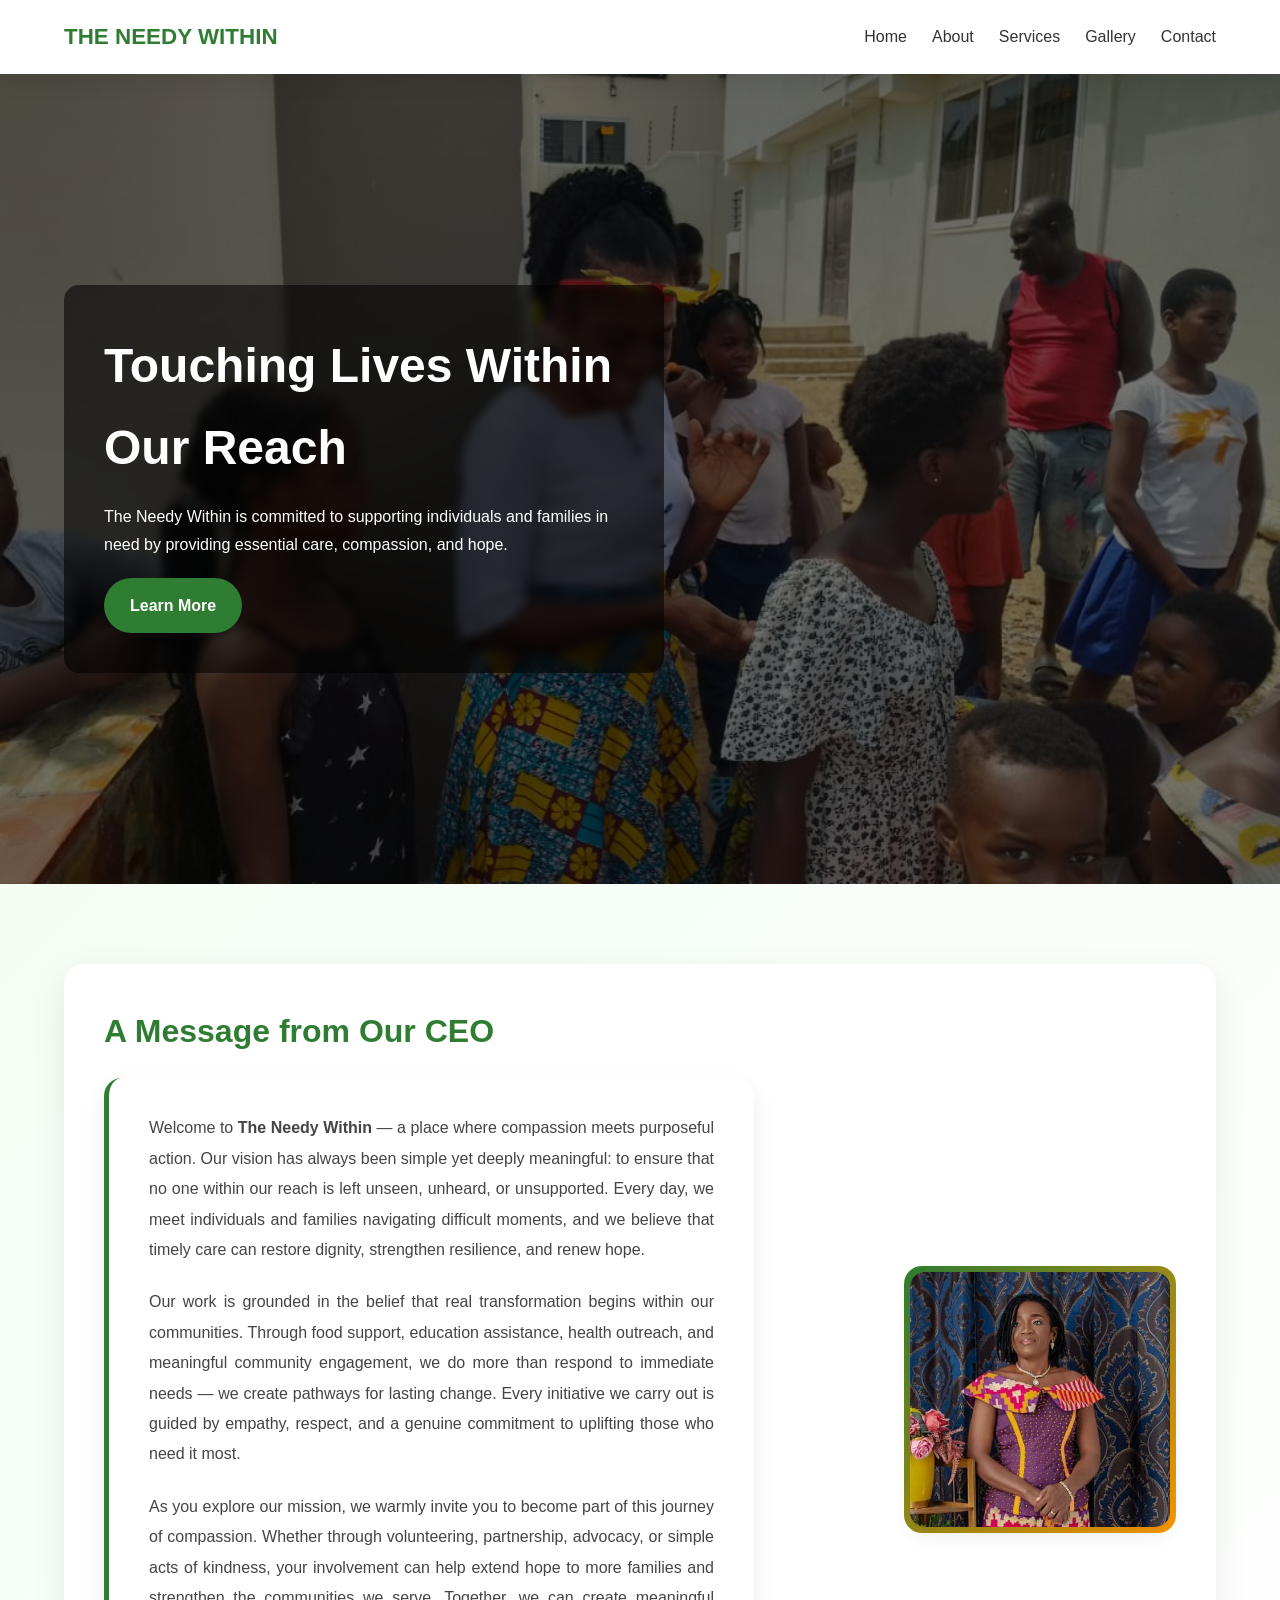
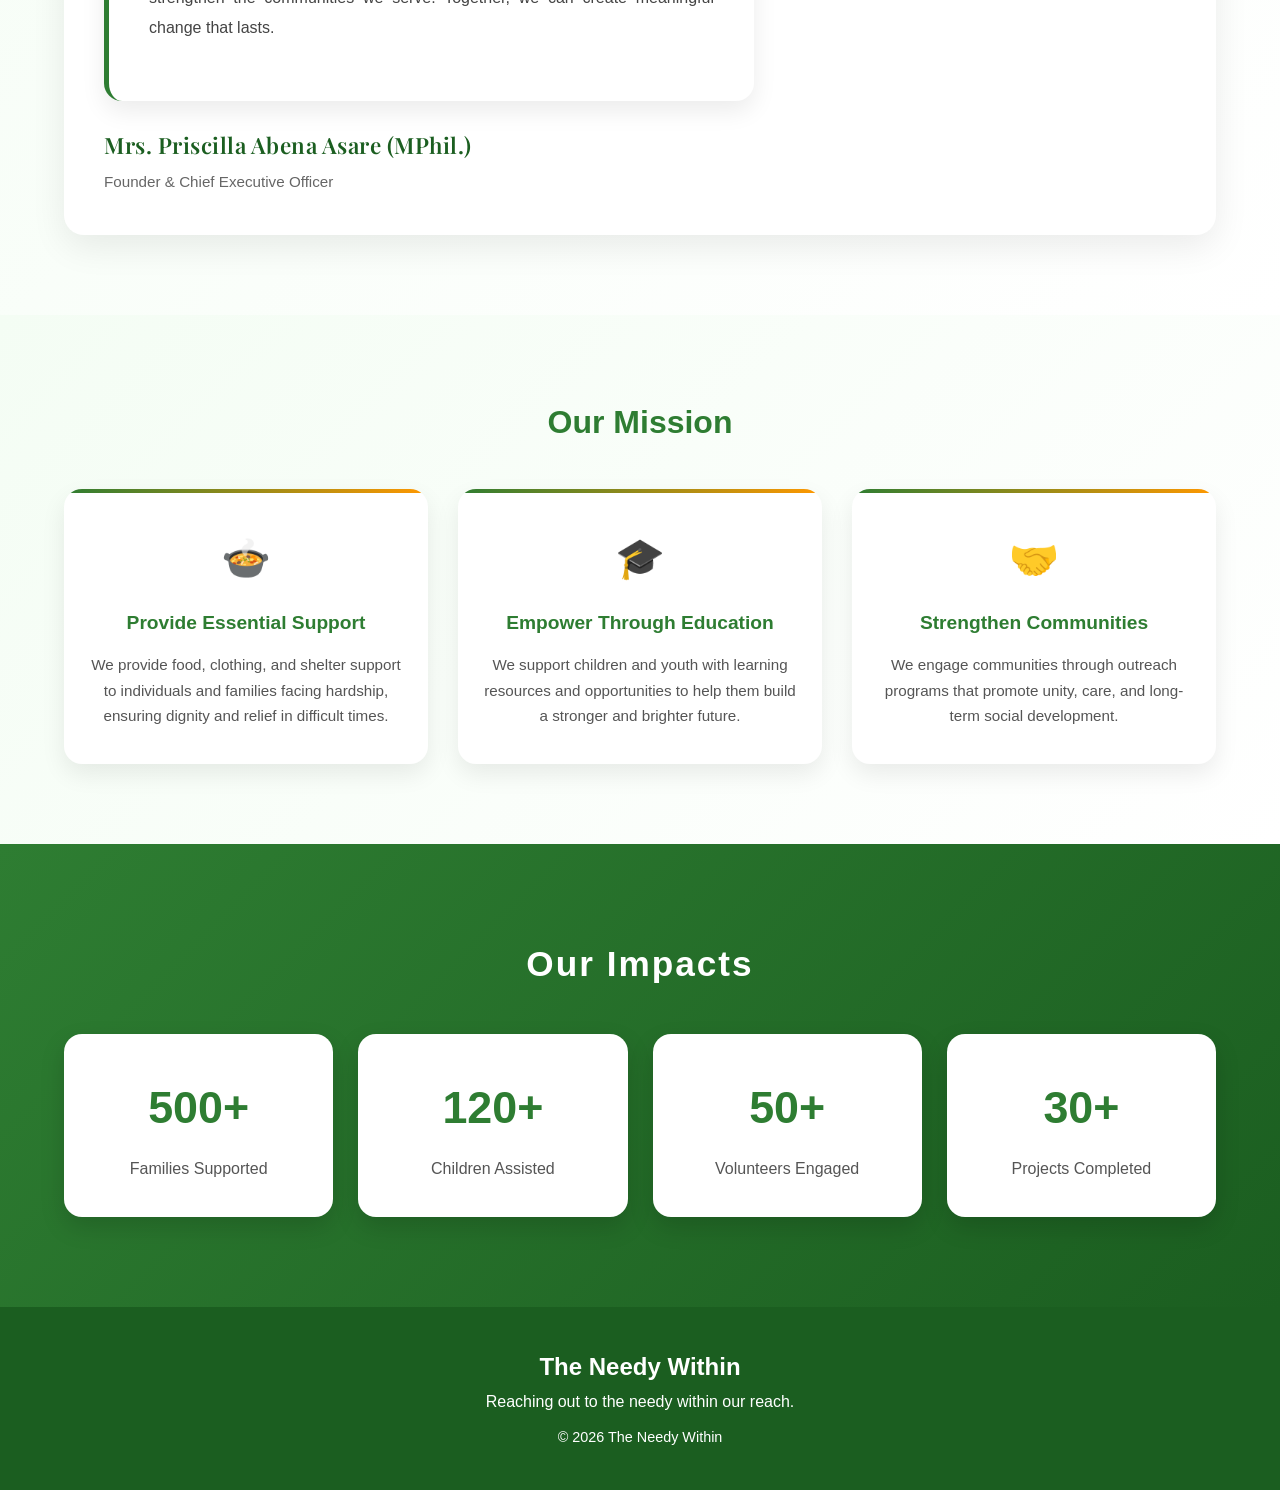
<file: index.html>
<!DOCTYPE html>
<html lang="en">

<head>

<meta charset="UTF-8">
<meta name="viewport" content="width=device-width, initial-scale=1.0">

<title>The Needy Within | Home</title>

<link rel="stylesheet" href="css/style.css">

<link href="https://fonts.googleapis.com/css2?family=Playfair+Display:wght@500;600&display=swap" rel="stylesheet">
</head>

<body>

<!-- HEADER -->

<header>

<div class="container navbar">

<div class="logo">
THE NEEDY WITHIN
</div>

<div class="hamburger" onclick="toggleMenu()">
☰
</div>

<ul class="nav-links" id="navLinks">

<li><a href="index.html">Home</a></li>

<li><a href="about.html">About</a></li>

<li><a href="services.html">Services</a></li>

<li><a href="gallery.html">Gallery</a></li>

<li><a href="contact.html">Contact</a></li>

</ul>

</div>

</header>

<!-- HERO -->

<section class="hero">

<div class="container">

<div class="hero-box">

<h1>
Touching Lives Within Our Reach
</h1>

<p>
The Needy Within is committed to supporting individuals and families
in need by providing essential care, compassion, and hope.
</p>

<a href="about.html" class="btn">
Learn More
</a>

</div>

</div>

</section>

<!-- CEO SECTION -->

<section class="soft-bg">

<div class="container">

<div class="ceo-card">

<div class="ceo-image">

<img src="images/ceo.jpeg" alt="CEO Photo">

</div>

<div class="ceo-content">

<h2 class="ceo-title">
A Message from Our CEO
</h2>

<div class="ceo-message">

<p>
Welcome to <strong>The Needy Within</strong> — a place where compassion
meets purposeful action. Our vision has always been simple yet deeply
meaningful: to ensure that no one within our reach is left unseen,
unheard, or unsupported. Every day, we meet individuals and families
navigating difficult moments, and we believe that timely care can
restore dignity, strengthen resilience, and renew hope.
</p>

<p>
Our work is grounded in the belief that real transformation begins
within our communities. Through food support, education assistance,
health outreach, and meaningful community engagement, we do more than
respond to immediate needs — we create pathways for lasting change.
Every initiative we carry out is guided by empathy, respect, and a
genuine commitment to uplifting those who need it most.
</p>

<p>
As you explore our mission, we warmly invite you to become part of
this journey of compassion. Whether through volunteering,
partnership, advocacy, or simple acts of kindness, your involvement
can help extend hope to more families and strengthen the communities
we serve. Together, we can create meaningful change that lasts.
</p>

</div>

<div class="ceo-signature">

<p class="ceo-name">
Mrs. Priscilla Abena Asare (MPhil.)
</p>

<p class="ceo-role">
Founder & Chief Executive Officer
</p>

</div>

</div>

</div>

</div>

</section>

<!-- MISSION -->

<section class="soft-bg">

<div class="container">

<h2 class="section-title">
Our Mission
</h2>

<div class="mission-grid">

<div class="mission-card">

<div class="icon">🍲</div>

<h3>Provide Essential Support</h3>

<p>
We provide food, clothing, and shelter support to individuals and families
facing hardship, ensuring dignity and relief in difficult times.
</p>

</div>

<div class="mission-card">

<div class="icon">🎓</div>

<h3>Empower Through Education</h3>

<p>
We support children and youth with learning resources and opportunities
to help them build a stronger and brighter future.
</p>

</div>

<div class="mission-card">

<div class="icon">🤝</div>

<h3>Strengthen Communities</h3>

<p>
We engage communities through outreach programs that promote unity,
care, and long-term social development.
</p>

</div>

</div>

</div>

</section>

<!-- IMPACT -->

<section class="impact">

<div class="container">

<h2 class="impact-title">
Our Impacts
</h2>

<div class="impact-grid">

<div class="impact-card">

<div class="impact-number">500+</div>

<p>Families Supported</p>

</div>

<div class="impact-card">

<div class="impact-number">120+</div>

<p>Children Assisted</p>

</div>

<div class="impact-card">

<div class="impact-number">50+</div>

<p>Volunteers Engaged</p>

</div>

<div class="impact-card">

<div class="impact-number">30+</div>

<p>Projects Completed</p>

</div>

</div>

</div>

</section>


</section>

</section>

<!-- FOOTER -->

<footer>

<div class="container">

<h2>
The Needy Within
</h2>

<p>
Reaching out to the needy within our reach.
</p>

<p class="copyright">

© 2026 The Needy Within

</p>

</div>

</footer>

<script src="js/script.js"></script>

</body>

</html>
</file>
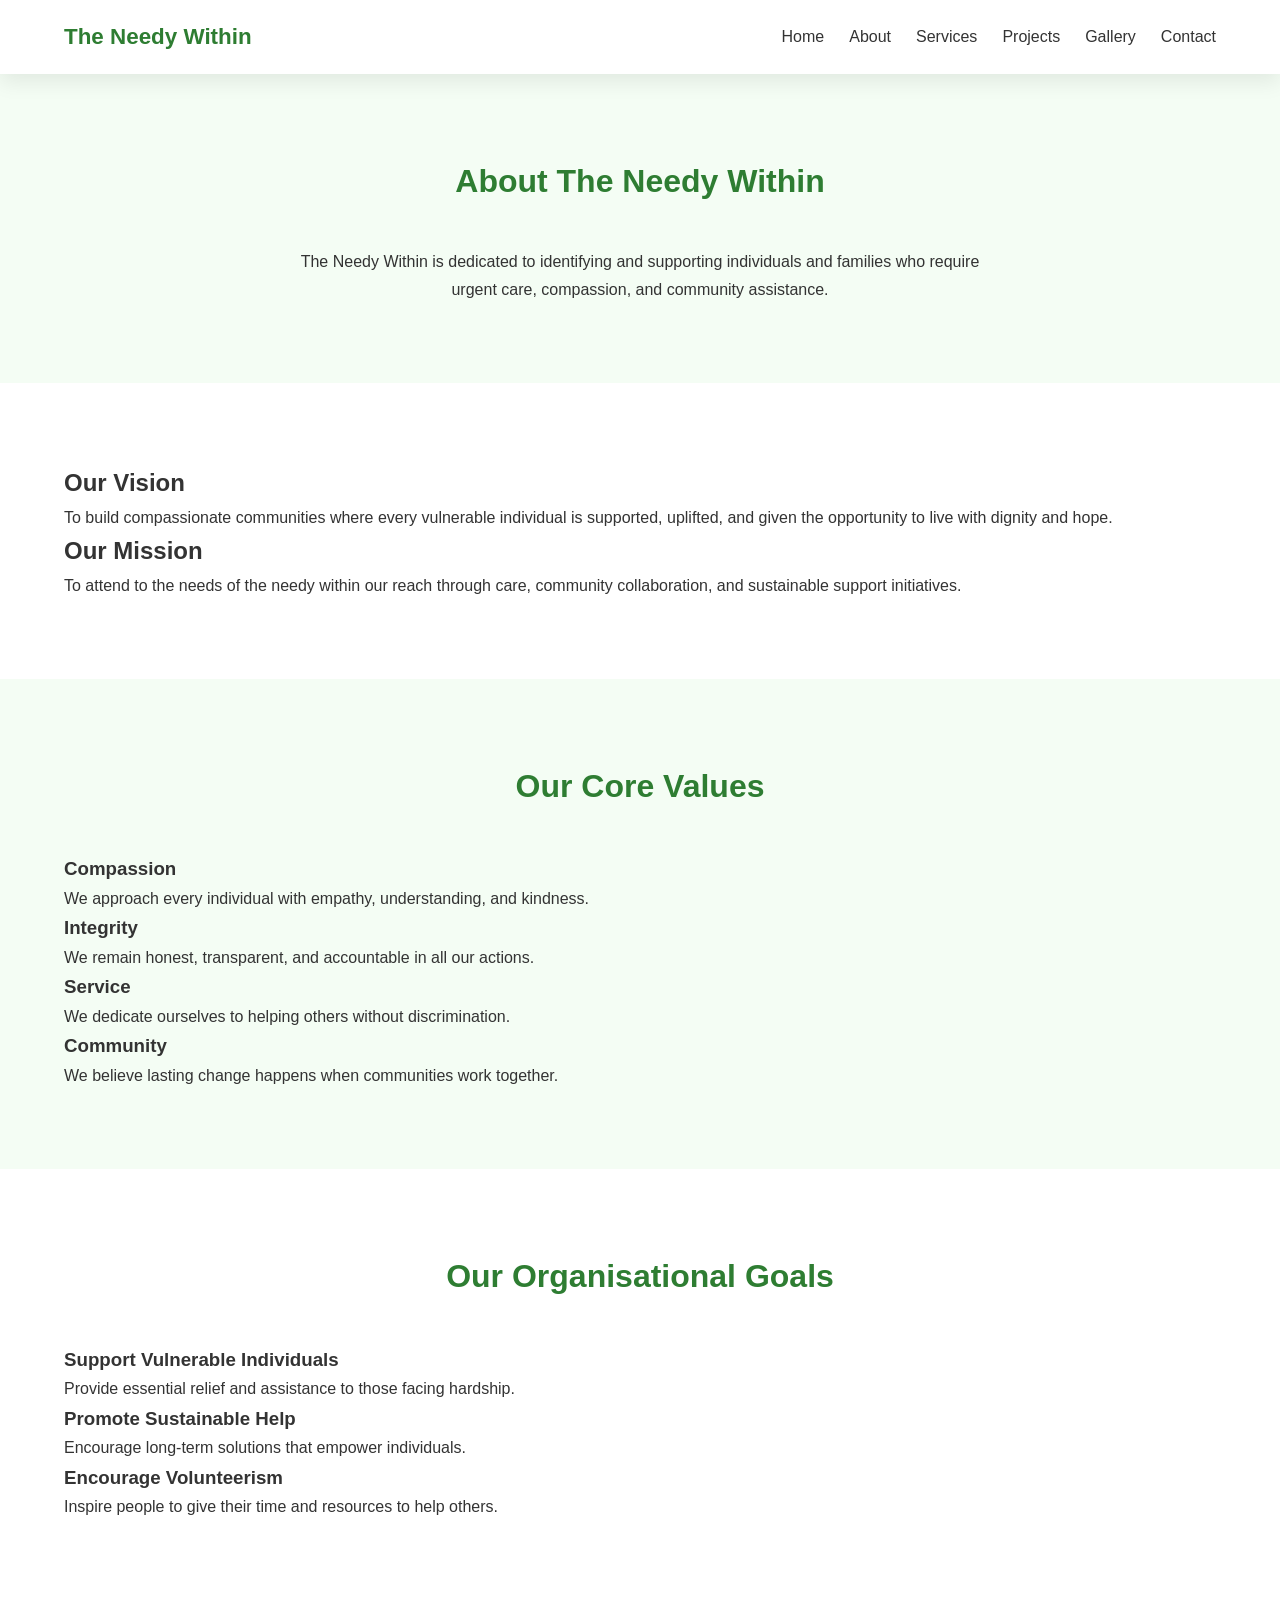
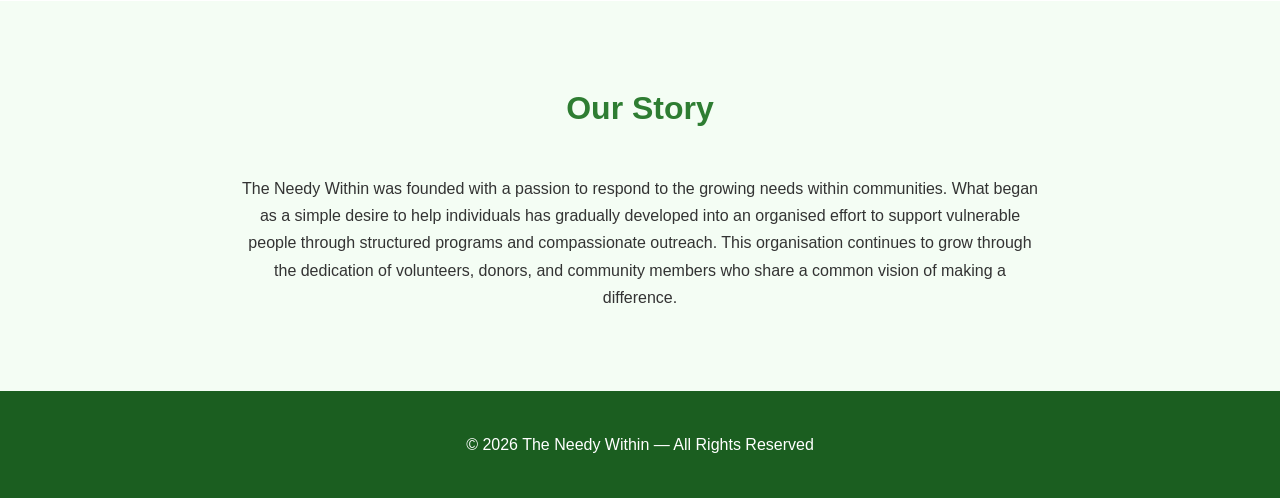
<file: about.html>
<!DOCTYPE html>
<html lang="en">

<head>

<meta charset="UTF-8">
<meta name="viewport" content="width=device-width, initial-scale=1.0">

<title>The Needy Within | About Us</title>

<link rel="stylesheet" href="css/style.css">

</head>

<body>

<!-- =========================
HEADER / NAVIGATION
========================= -->

<header>

<div class="container navbar">

<div class="logo">
The Needy Within
</div>

<ul class="nav-links">

<li><a href="index.html">Home</a></li>
<li><a href="about.html">About</a></li>
<li><a href="services.html">Services</a></li>
<li><a href="projects.html">Projects</a></li>
<li><a href="gallery.html">Gallery</a></li>
<li><a href="contact.html">Contact</a></li>

</ul>

<div class="hamburger">
☰
</div>

</div>

</header>

<!-- =========================
PAGE HEADER
========================= -->

<section style="background: var(--light);">

<div class="container">

<h1 class="section-title">
About The Needy Within
</h1>

<p style="text-align:center; max-width:700px; margin:auto;">

The Needy Within is dedicated to identifying and supporting
individuals and families who require urgent care, compassion,
and community assistance.

</p>

</div>

</section>

<!-- =========================
VISION & MISSION
========================= -->

<section>

<div class="container">

<div class="card-grid">

<div class="card">

<h2>
Our Vision
</h2>

<p>

To build compassionate communities where
every vulnerable individual is supported,
uplifted, and given the opportunity to live
with dignity and hope.

</p>

</div>

<div class="card">

<h2>
Our Mission
</h2>

<p>

To attend to the needs of the needy
within our reach through care,
community collaboration, and
sustainable support initiatives.

</p>

</div>

</div>

</div>

</section>

<!-- =========================
CORE VALUES
========================= -->

<section style="background: var(--light);">

<div class="container">

<h2 class="section-title">
Our Core Values
</h2>

<div class="card-grid">

<div class="card">

<h3>Compassion</h3>

<p>

We approach every individual with
empathy, understanding, and kindness.

</p>

</div>

<div class="card">

<h3>Integrity</h3>

<p>

We remain honest, transparent,
and accountable in all our actions.

</p>

</div>

<div class="card">

<h3>Service</h3>

<p>

We dedicate ourselves to helping
others without discrimination.

</p>

</div>

<div class="card">

<h3>Community</h3>

<p>

We believe lasting change happens
when communities work together.

</p>

</div>

</div>

</div>

</section>

<!-- =========================
ORGANISATIONAL GOALS
========================= -->

<section>

<div class="container">

<h2 class="section-title">
Our Organisational Goals
</h2>

<div class="card-grid">

<div class="card">

<h3>
Support Vulnerable Individuals
</h3>

<p>

Provide essential relief and
assistance to those facing hardship.

</p>

</div>

<div class="card">

<h3>
Promote Sustainable Help
</h3>

<p>

Encourage long-term solutions
that empower individuals.

</p>

</div>

<div class="card">

<h3>
Encourage Volunteerism
</h3>

<p>

Inspire people to give their time
and resources to help others.

</p>

</div>

</div>

</div>

</section>

<!-- =========================
BRIEF HISTORY
========================= -->

<section style="background: var(--light);">

<div class="container">

<h2 class="section-title">
Our Story
</h2>

<p style="max-width:800px; margin:auto; text-align:center;">

The Needy Within was founded with a passion to respond to the
growing needs within communities. What began as a simple desire
to help individuals has gradually developed into an organised
effort to support vulnerable people through structured programs
and compassionate outreach.

This organisation continues to grow through the dedication of
volunteers, donors, and community members who share a common
vision of making a difference.

</p>

</div>

</section>

<!-- =========================
FOOTER
========================= -->

<footer>

<p>
© 2026 The Needy Within — All Rights Reserved
</p>

</footer>

<script src="js/script.js"></script>

</body>

</html>
</file>
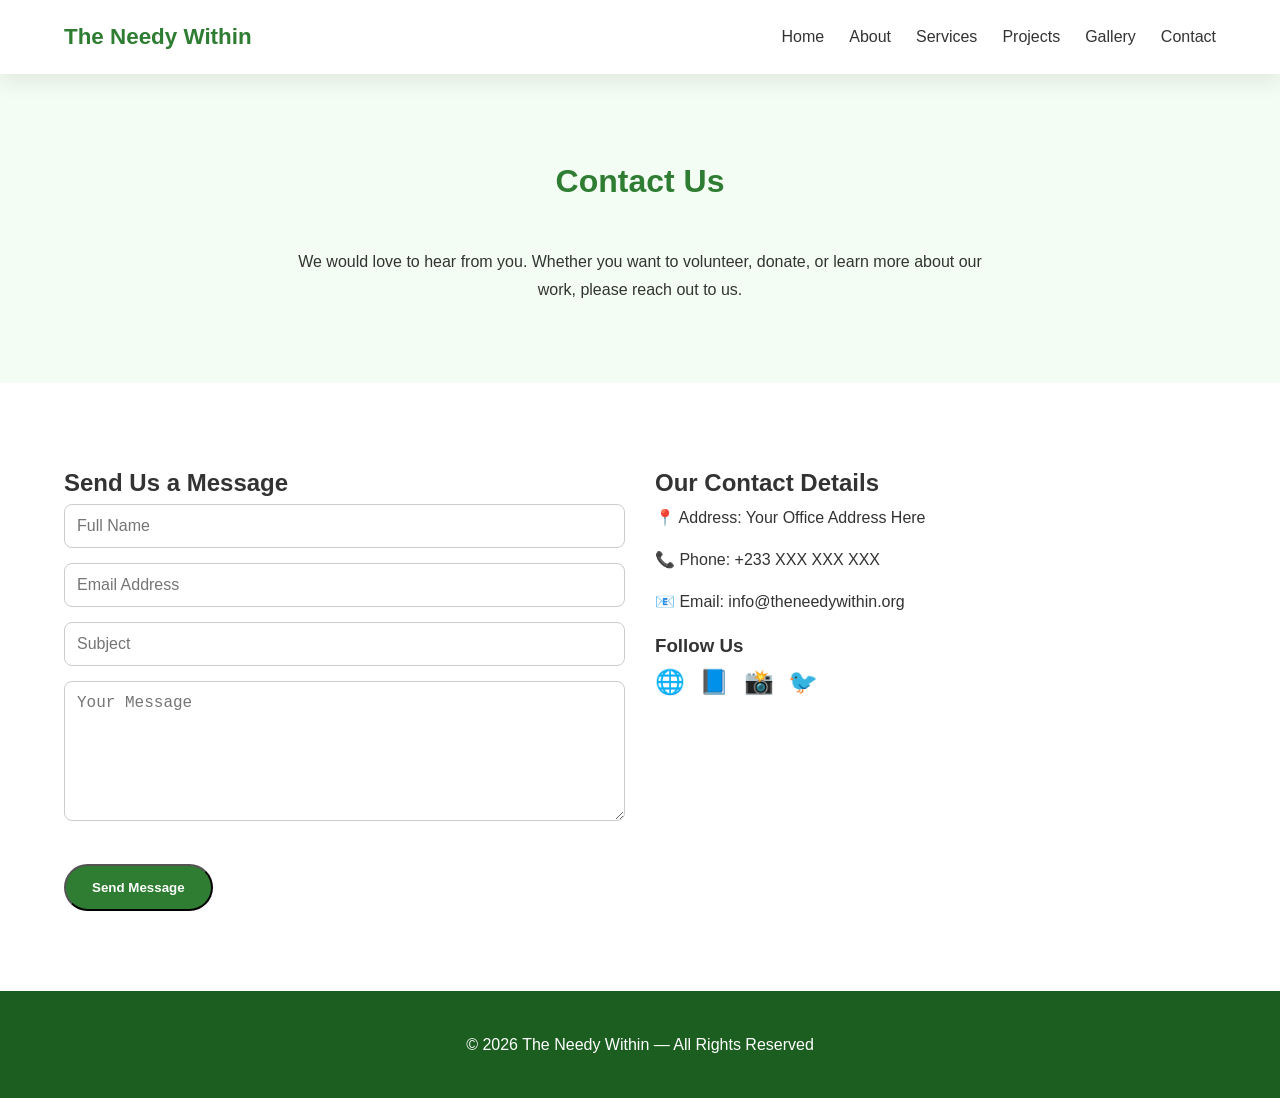
<file: contact.html>
<!DOCTYPE html>
<html lang="en">

<head>

<meta charset="UTF-8">
<meta name="viewport" content="width=device-width, initial-scale=1.0">

<title>The Needy Within | Contact</title>

<link rel="stylesheet" href="css/style.css">

<style>

/* Contact Form Styling */

.contact-container {
    display: grid;
    grid-template-columns: repeat(auto-fit, minmax(300px,1fr));
    gap: 30px;
}

.contact-form input,
.contact-form textarea {

    width: 100%;
    padding: 12px;
    margin-bottom: 15px;

    border-radius: 8px;
    border: 1px solid #ccc;

    font-size: 1rem;
}

.contact-form textarea {
    height: 140px;
}

.contact-info p {
    margin-bottom: 15px;
}

.social-icons span {
    font-size: 1.5rem;
    margin-right: 10px;
    cursor: pointer;
}

</style>

</head>

<body>

<!-- =========================
HEADER / NAVIGATION
========================= -->

<header>

<div class="container navbar">

<div class="logo">
The Needy Within
</div>

<ul class="nav-links">

<li><a href="index.html">Home</a></li>
<li><a href="about.html">About</a></li>
<li><a href="services.html">Services</a></li>
<li><a href="projects.html">Projects</a></li>
<li><a href="gallery.html">Gallery</a></li>
<li><a href="contact.html">Contact</a></li>

</ul>

<div class="hamburger">
☰
</div>

</div>

</header>

<!-- =========================
PAGE INTRO
========================= -->

<section style="background: var(--light);">

<div class="container">

<h1 class="section-title">
Contact Us
</h1>

<p style="text-align:center; max-width:700px; margin:auto;">

We would love to hear from you.
Whether you want to volunteer, donate,
or learn more about our work,
please reach out to us.

</p>

</div>

</section>

<!-- =========================
CONTACT SECTION
========================= -->

<section>

<div class="container">

<div class="contact-container">

<!-- Contact Form -->

<div class="contact-form">

<h2>
Send Us a Message
</h2>

<form>

<input 
type="text" 
placeholder="Full Name" 
required>

<input 
type="email" 
placeholder="Email Address" 
required>

<input 
type="text" 
placeholder="Subject">

<textarea 
placeholder="Your Message" 
required>
</textarea>

<button class="btn">
Send Message
</button>

</form>

</div>

<!-- Contact Information -->

<div class="contact-info">

<h2>
Our Contact Details
</h2>

<p>
📍 Address: Your Office Address Here
</p>

<p>
📞 Phone: +233 XXX XXX XXX
</p>

<p>
📧 Email: info@theneedywithin.org
</p>

<h3>
Follow Us
</h3>

<div class="social-icons">

<span>🌐</span>
<span>📘</span>
<span>📸</span>
<span>🐦</span>

</div>

</div>

</div>

</div>

</section>

<!-- =========================
FOOTER
========================= -->

<footer>

<p>
© 2026 The Needy Within — All Rights Reserved
</p>

</footer>

<script src="js/script.js"></script>

</body>

</html>
</file>
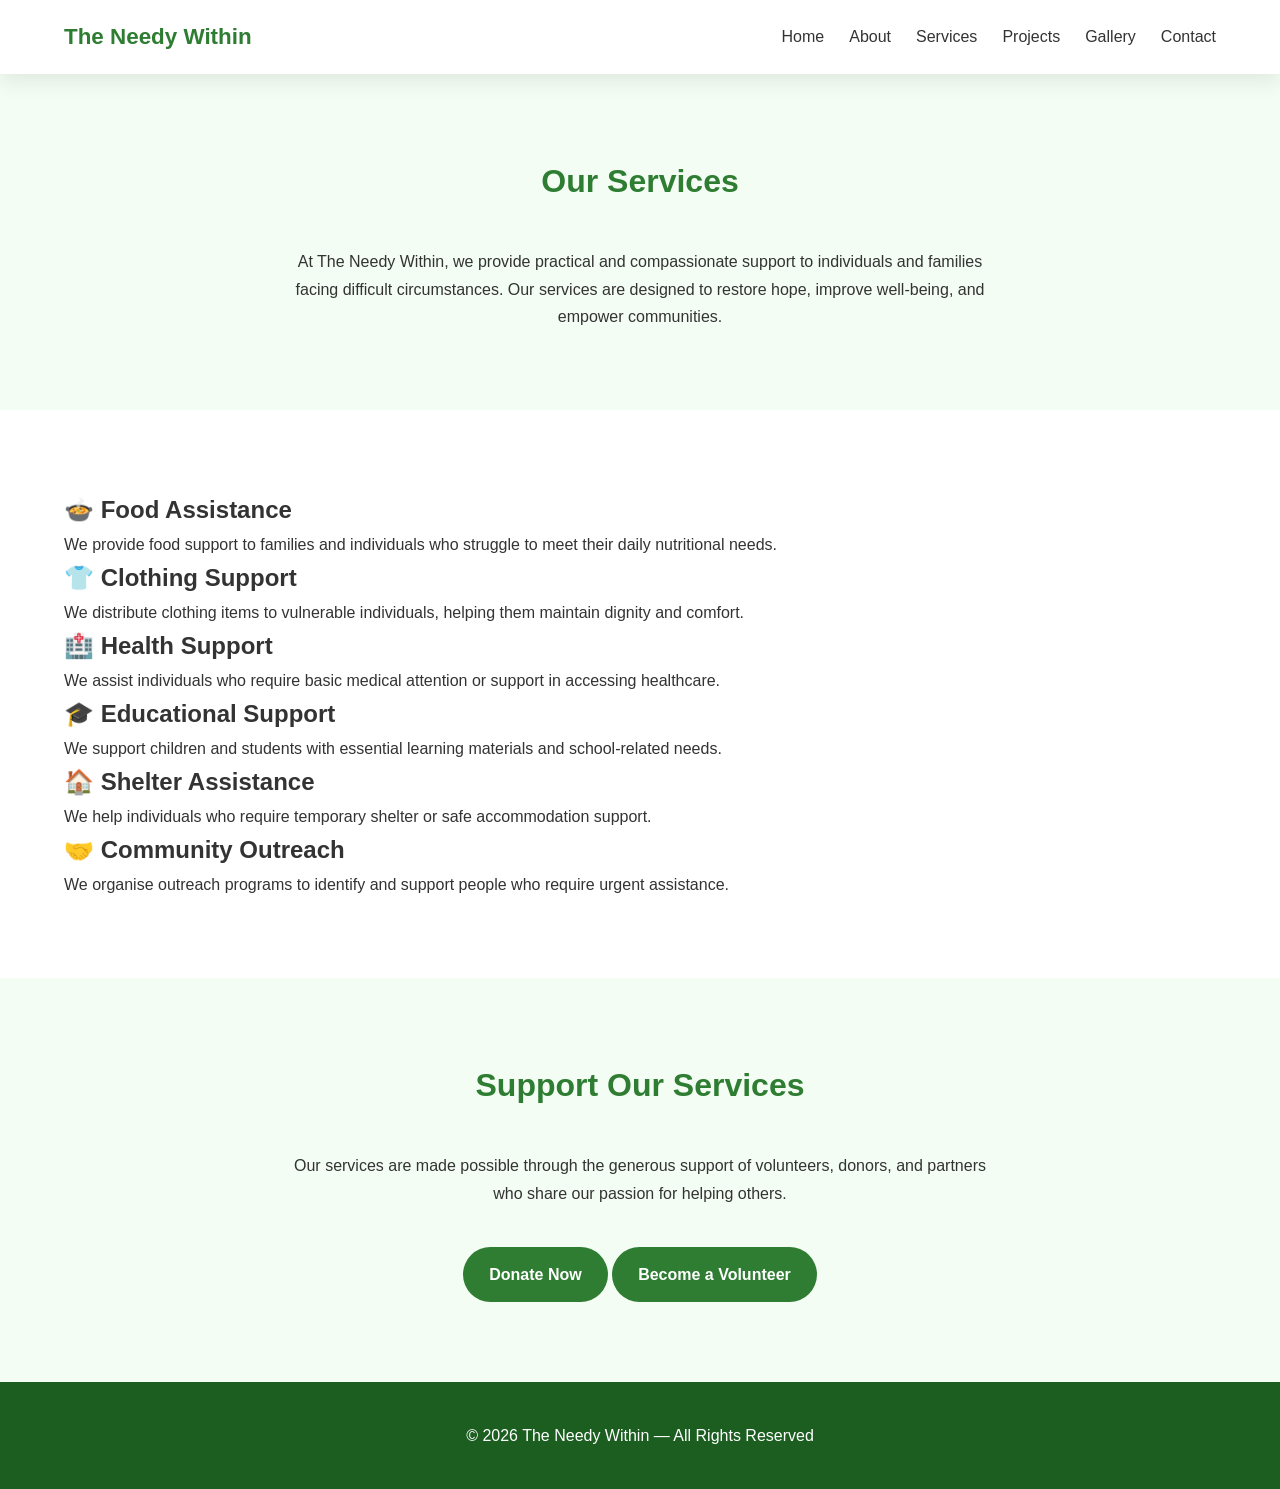
<file: services.html>
<!DOCTYPE html>
<html lang="en">

<head>

<meta charset="UTF-8">
<meta name="viewport" content="width=device-width, initial-scale=1.0">

<title>The Needy Within | Services</title>

<link rel="stylesheet" href="css/style.css">

</head>

<body>

<!-- =========================
HEADER / NAVIGATION
========================= -->

<header>

<div class="container navbar">

<div class="logo">
The Needy Within
</div>

<ul class="nav-links">

<li><a href="index.html">Home</a></li>
<li><a href="about.html">About</a></li>
<li><a href="services.html">Services</a></li>
<li><a href="projects.html">Projects</a></li>
<li><a href="gallery.html">Gallery</a></li>
<li><a href="contact.html">Contact</a></li>

</ul>

<div class="hamburger">
☰
</div>

</div>

</header>

<!-- =========================
PAGE INTRO
========================= -->

<section style="background: var(--light);">

<div class="container">

<h1 class="section-title">
Our Services
</h1>

<p style="text-align:center; max-width:700px; margin:auto;">

At The Needy Within, we provide practical and compassionate
support to individuals and families facing difficult
circumstances. Our services are designed to restore hope,
improve well-being, and empower communities.

</p>

</div>

</section>

<!-- =========================
SERVICES GRID
========================= -->

<section>

<div class="container">

<div class="card-grid">

<!-- Service 1 -->

<div class="card">

<h2>🍲 Food Assistance</h2>

<p>

We provide food support to families and individuals
who struggle to meet their daily nutritional needs.

</p>

</div>

<!-- Service 2 -->

<div class="card">

<h2>👕 Clothing Support</h2>

<p>

We distribute clothing items to vulnerable individuals,
helping them maintain dignity and comfort.

</p>

</div>

<!-- Service 3 -->

<div class="card">

<h2>🏥 Health Support</h2>

<p>

We assist individuals who require basic medical
attention or support in accessing healthcare.

</p>

</div>

<!-- Service 4 -->

<div class="card">

<h2>🎓 Educational Support</h2>

<p>

We support children and students with essential
learning materials and school-related needs.

</p>

</div>

<!-- Service 5 -->

<div class="card">

<h2>🏠 Shelter Assistance</h2>

<p>

We help individuals who require temporary shelter
or safe accommodation support.

</p>

</div>

<!-- Service 6 -->

<div class="card">

<h2>🤝 Community Outreach</h2>

<p>

We organise outreach programs to identify and
support people who require urgent assistance.

</p>

</div>

</div>

</div>

</section>

<!-- =========================
CALL TO ACTION
========================= -->

<section style="background: var(--light);">

<div class="container">

<h2 class="section-title">
Support Our Services
</h2>

<p style="text-align:center; max-width:700px; margin:auto;">

Our services are made possible through the generous
support of volunteers, donors, and partners who
share our passion for helping others.

</p>

<div style="text-align:center; margin-top:20px;">

<a href="contact.html" class="btn">
Donate Now
</a>

<a href="contact.html" class="btn btn-secondary">
Become a Volunteer
</a>

</div>

</div>

</section>

<!-- =========================
FOOTER
========================= -->

<footer>

<p>
© 2026 The Needy Within — All Rights Reserved
</p>

</footer>

<script src="js/script.js"></script>

</body>

</html>
</file>
<file: css/style.css>
/* RESET */

*{
margin:0;
padding:0;
box-sizing:border-box;
}

/* COLORS */

:root{

--primary:#2e7d32; 
--accent:#ff9800;
--light:#f4fdf4;
--dark:#1b5e20;

--shadow:0 8px 20px rgba(0,0,0,0.08);

}

/* BODY */

body{

font-family:Segoe UI, sans-serif;
line-height:1.7;
color:#333;

}

/* CONTAINER */

.container{

width:90%;
max-width:1200px;
margin:auto;

}

/* NAVBAR */

header{

background:white;
box-shadow:var(--shadow);
position:sticky;
top:0;
z-index:1000;

}

.navbar{

display:flex;
justify-content:space-between;
align-items:center;
padding:18px 0;

}

.logo{

font-size:1.4rem;
font-weight:bold;
color:var(--primary);

}

.nav-links{

display:flex;
list-style:none;

}

.nav-links li{

margin-left:25px;

}

.nav-links a{

text-decoration:none;
color:#333;
font-weight:500;

}

.hamburger{

display:none;
font-size:1.8rem;
cursor:pointer;

}

/* HERO */

.hero{

min-height:90vh;

display:flex;

align-items:center;

/* BACKGROUND IMAGE */

background:
linear-gradient(
rgba(0,0,0,.55),
rgba(0,0,0,.55)
),
url("../images/hero-side.jpg")
center center/cover no-repeat;

color:white;

}

/* ⭐ NEW — HERO FLEX LAYOUT */

.hero-flex{

display:flex;
align-items:center;
justify-content:space-between;
gap:40px;

}

/* HERO TEXT BOX */

.hero-box{

background:rgba(0,0,0,.55);

padding:40px;

border-radius:15px;

max-width:600px;

/* Makes text easier to read */

backdrop-filter: blur(4px);

}

.hero h1{

font-size:3rem;
margin-bottom:15px;

}

/* BUTTON */

.btn{

display:inline-block;
padding:14px 26px;
margin-top:20px;

background:var(--primary);
color:white;

text-decoration:none;

border-radius:30px;
font-weight:bold;

transition:.3s;

}

.btn:hover{

transform:translateY(-3px);
background:var(--dark);

}

/* SECTIONS */

section{

padding:80px 0;

}

.section-title{

text-align:center;
margin-bottom:40px;

font-size:2rem;
color:var(--primary);

}

.white{

color:white;

}

/* CEO MODERN CARD */

.ceo-card{

display:flex;

/* This moves image to the right */

flex-direction:row-reverse;

gap:40px;

background:white;

padding:40px;

border-radius:20px;

box-shadow:0 12px 35px rgba(0,0,0,0.08);

align-items:center;

transition:.3s;

}

.ceo-card:hover{

transform:translateY(-5px);

}

/* CEO IMAGE */

.ceo-image{

background:linear-gradient(
135deg,
var(--primary),
var(--accent)
);

padding:6px;

border-radius:18px;

}

.ceo-image img{

width:260px;

height:auto;

border-radius:15px;

box-shadow:var(--shadow);

/* Makes image align cleanly */

display:block;

}

/* CEO CONTENT */

.ceo-content{

flex:1;

padding-right:10px;

}

.ceo-title{

color:var(--primary);

font-size:2rem;

margin-bottom:20px;

}

/* MESSAGE BOX */

.ceo-message{

max-width:650px;
  
background:white;

padding:35px 40px;

border-radius:18px;

box-shadow:0 10px 25px rgba(0,0,0,0.08);

border-left:5px solid var(--primary);

}

/* Paragraph spacing */

.ceo-message p{

margin-bottom:22px;

line-height:1.9;

font-size:1rem;

color:#444;

text-align:justify;

}

/* SIGNATURE STYLE */

.ceo-signature{

margin-top:25px;

}

.ceo-name{

font-size:1.4rem;

font-family:'Playfair Display', serif;

font-weight:600;

color:var(--dark);

letter-spacing:0.5px;

margin-top:15px;

}

.ceo-role{

font-size:.95rem;

color:#666;

margin-top:5px;

}

/* =========================
IMPACT SECTION
========================= */

.impact{

background:linear-gradient(
135deg,
var(--primary),
var(--dark)
);

color:white;

padding:90px 0;

text-align:center;

}

/* TITLE */

.impact-title{

font-size:2.2rem;

letter-spacing:2px;

margin-bottom:40px;

font-weight:700;

}

/* GRID */

.impact-grid{

display:grid;

grid-template-columns:repeat(4, 1fr);

gap:25px;

margin-top:20px;

}

/* CARD */

.impact-card{

background:white;

color:#333;

padding:35px 20px;

border-radius:18px;

box-shadow:0 10px 25px rgba(0,0,0,0.15);

text-align:center;

transition:0.3s;

}

/* HOVER EFFECT */

.impact-card:hover{

transform:translateY(-8px);

box-shadow:0 15px 35px rgba(0,0,0,0.2);

}

/* NUMBER */

.impact-number{

font-size:2.8rem;

font-weight:800;

color:var(--primary);

margin-bottom:10px;

}

/* TEXT */

.impact-card p{

font-size:1rem;

color:#555;

}

/* RESPONSIVE */

@media(max-width:900px){

.impact-grid{

grid-template-columns:repeat(2, 1fr);

}

}

@media(max-width:500px){

.impact-grid{

grid-template-columns:1fr;

}

}

/* FOOTER */

footer{

background:var(--dark);
color:white;

text-align:center;
padding:40px;

}

.copyright{

margin-top:10px;
font-size:.9rem;

}

/* SOFT BACKGROUND */

.soft-bg{

background:linear-gradient(
135deg,
#f4fdf4,
white
);

}

/* RESPONSIVE */

@media(max-width:768px){

.nav-links{

display:none;

flex-direction:column;

position:absolute;

right:0;
top:70px;

background:white;

width:220px;
padding:20px;

box-shadow:var(--shadow);

}

.nav-links.show{

display:flex;

}

.hamburger{

display:block;

}

/* CEO STACK */

.ceo{

flex-direction:column;
text-align:center;

}

/* ⭐ HERO MOBILE FIX */

.hero-flex{

flex-direction:column;
text-align:center;

}

.hero-image img{

width:100%;
max-width:350px;

}

.hero h1{

font-size:2rem;

}

}

/* =========================
MISSION MODERN CARDS
========================= */

.mission-grid{

display:grid;

grid-template-columns:
repeat(auto-fit,minmax(260px,1fr));

gap:30px;

margin-top:20px;

}

/* CARD DESIGN */

.mission-card{

background:white;

padding:35px 25px;

border-radius:18px;

box-shadow:0 10px 25px rgba(0,0,0,0.08);

text-align:center;

transition:all 0.3s ease;

position:relative;

overflow:hidden;

}

/* HOVER EFFECT */

.mission-card:hover{

transform:translateY(-10px);

box-shadow:0 15px 35px rgba(0,0,0,0.15);

}

/* ICON STYLE */

.icon{

font-size:2.5rem;

margin-bottom:15px;

}

/* TITLE */

.mission-card h3{

color:var(--primary);

margin-bottom:12px;

font-size:1.2rem;

}

/* TEXT */

.mission-card p{

color:#555;

line-height:1.7;

font-size:0.95rem;

}

/* TOP ACCENT BAR */

.mission-card::before{

content:"";

position:absolute;

top:0;

left:0;

width:100%;

height:4px;

background:linear-gradient(
90deg,
var(--primary),
var(--accent)
);

}

@media(max-width:768px){

.ceo-card{

flex-direction:column;

text-align:center;

}

.ceo-content{

padding-right:0;

}

.ceo-image img{

width:200px;

margin:auto;

}

}

@media(max-width:900px){

.impact-grid{

grid-template-columns:repeat(2, 1fr);

}

}

@media(max-width:500px){

.impact-grid{

grid-template-columns:1fr;

}

}

/* =========================
IMPACT ICONS
========================= */

.impact-icon{

font-size:2.2rem;

margin-bottom:15px;

color:var(--accent);

}

/* Icon hover animation */

.impact-card:hover .impact-icon{

transform:scale(1.15);

transition:0.3s;

}

/* =========================
CEO MOBILE IMPROVEMENTS
========================= */

@media(max-width:768px){

.ceo-message{

padding:25px 22px;

}

.ceo-message p{

text-align:left;   /* Fix ugly justification gaps */

font-size:0.98rem;

line-height:1.8;

margin-bottom:18px;

}

/* Improve section layout */

.ceo{

flex-direction:column-reverse;

text-align:left;

gap:25px;

}

/* Better CEO image sizing */

.ceo img{

width:100%;

max-width:280px;

margin:auto;

}

}
</file>
